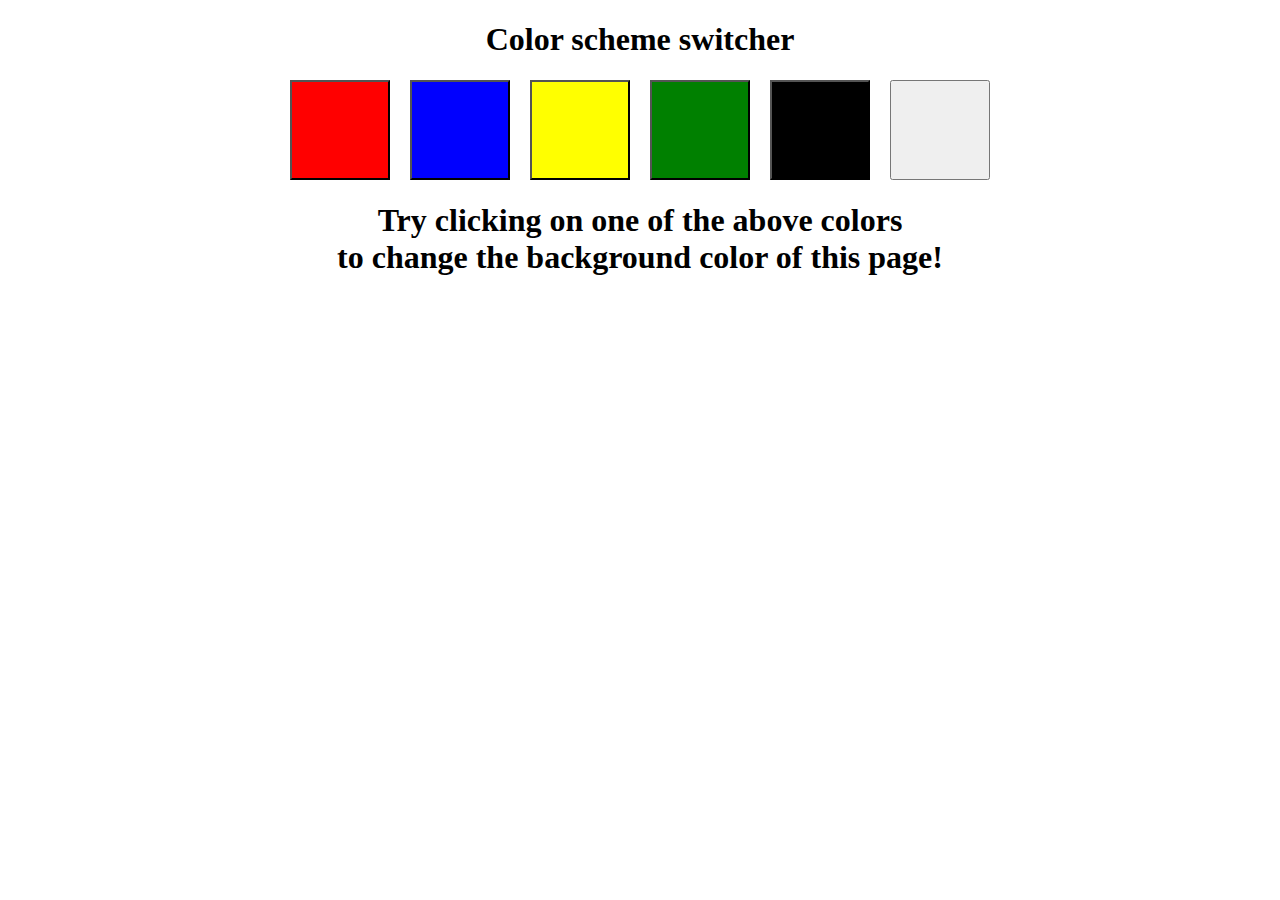
<file: Projects/30 Days 30 Projects Chaallenge/1 Background Color Changer/index.html>
<!DOCTYPE html>
<html lang="en">
<head>
  <meta charset="UTF-8">
  <meta name="viewport" content="width=device-width, initial-scale=1.0">
  <title>Color Switcher</title>
  <link rel="stylesheet" href="style.css">
</head>
<body>
  <h1>Color scheme switcher</h1>
    <div class="button-container">
  <span><button id="red" class="button"></button></span>
    <span><button id="blue" class="button"></button></span>
    <span><button id="yellow" class="button"></button></span>
    <span><button id="green" class="button"></button></span>
    <span><button id="black" class="button"></button></span>
    <span><button id="white" class="button"></button></span>
  </div>
  <h1>Try clicking on one of the above colors<br>
    to change the background color of this page!
  </h1>

  <script src="script.js"></script>
</body>
</html>
</file>
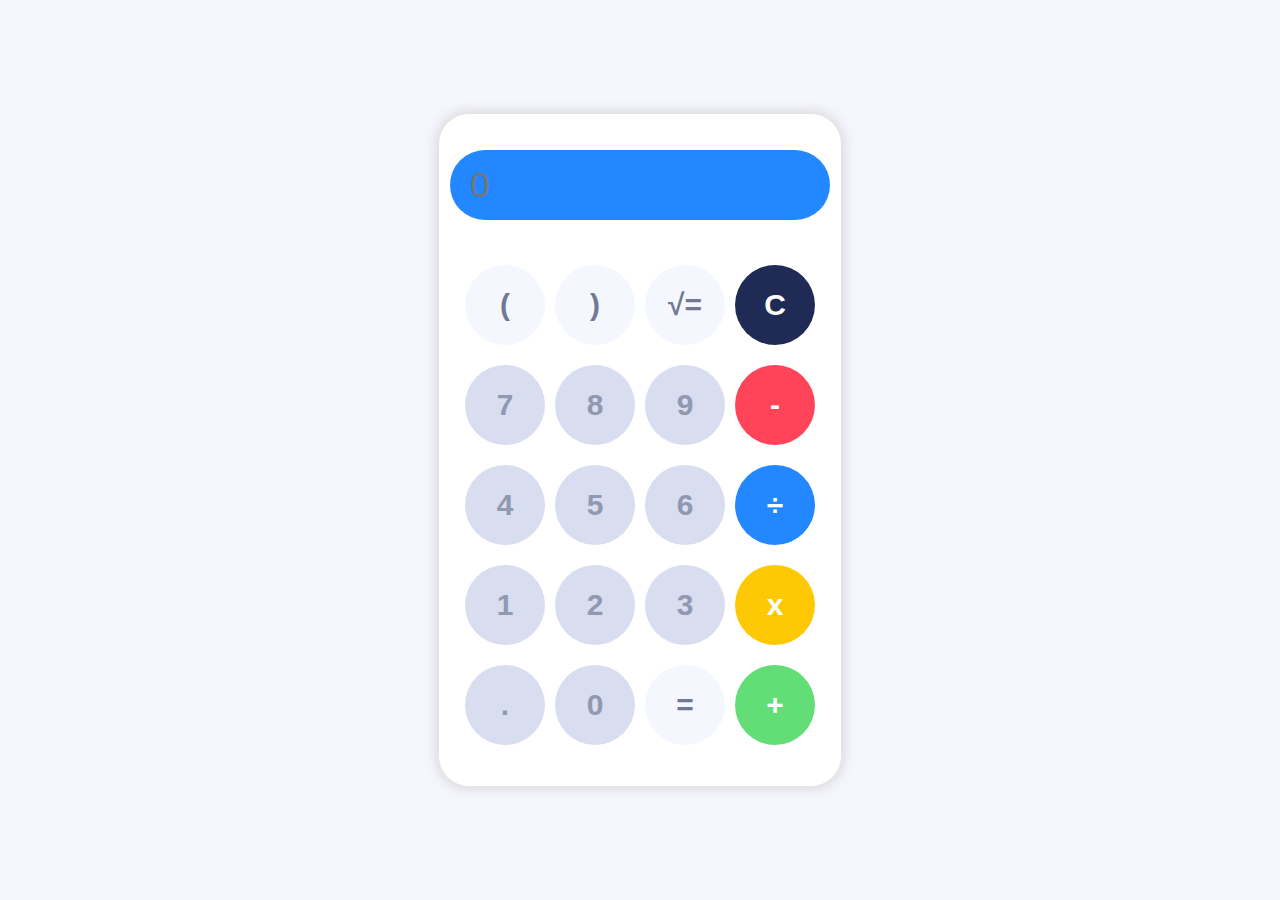
<file: Projects/30 Days 30 Projects Chaallenge/2 Calculator/index.html>
<!DOCTYPE html>
<html lang="en">
<head>
  <meta charset="UTF-8">
  <meta name="viewport" content="width=device-width, initial-scale=1.0">
  <title>Calculator</title>
  <link rel="stylesheet" href="style.css">
</head>
<body>
  <div class="buttons-container">
    <input type="display" readonly id="display-screen" placeholder="0">
    <div class="buttons">
    <button class="button" id="p-button" onclick="display_value = display_value + '('
      document.querySelector('#display-screen').value = display_value;">(</button>
    <button class="button" id="ce-button" onclick="display_value = display_value + ')'
      document.querySelector('#display-screen').value = display_value;">)</button>
    <button class="button" id="root-button" onclick="
    let sqr = Math.sqrt(display_value);
    display_value = sqr;
    document.querySelector('#display-screen').value = display_value;
    ">√=</button>
    <button class="button" id="c-button"  onclick="display_value = ''
      document.querySelector('#display-screen').value = display_value;">C</button>
    <button class="button"  onclick="display_value = display_value + '7'
      document.querySelector('#display-screen').value = display_value;">7</button>
    <button class="button"  onclick="display_value = display_value + '8'
      document.querySelector('#display-screen').value = display_value;">8</button>
    <button class="button"  onclick="display_value = display_value + '9'
      document.querySelector('#display-screen').value = display_value;">9</button>
    <button class="button" id="minus-button"  onclick="display_value = display_value + '-'
      document.querySelector('#display-screen').value = display_value;">-</button>
    <button class="button"  onclick="display_value = display_value + '4'
      document.querySelector('#display-screen').value = display_value;">4</button>
    <button class="button"  onclick="display_value = display_value + '5'
      document.querySelector('#display-screen').value = display_value;">5</button>
    <button class="button"  onclick="display_value = display_value + '6'
      document.querySelector('#display-screen').value = display_value;">6</button>
    <button class="button" id="divide-button"  onclick="display_value = display_value + '/'
      document.querySelector('#display-screen').value = display_value;">÷</button>
    <button class="button" onclick="display_value = display_value + '1'
      document.querySelector('#display-screen').value = display_value;">1</button>
    <button class="button"  onclick="display_value = display_value + '2'
      document.querySelector('#display-screen').value = display_value;">2</button>
    <button class="button"  onclick="display_value = display_value + '3'
      document.querySelector('#display-screen').value = display_value;">3</button>
    <button class="button" id="product-button"  onclick="display_value = display_value + '*'
      document.querySelector('#display-screen').value = display_value;">x</button>
    <button class="button"  onclick="display_value = display_value + '.'
      document.querySelector('#display-screen').value = display_value;">.</button>
    <button class="button"  onclick="display_value = display_value + '0'
      document.querySelector('#display-screen').value = display_value;">0</button>
    <button class="button" id="equal-button" onclick="
    let result = eval(display_value);
    display_value = result;
    document.querySelector('#display-screen').value = display_value;
    ">=</button>
    <button class="button" id="sum-button"  onclick="display_value = display_value + '+'
      document.querySelector('#display-screen').value = display_value;">+</button></div>

  </div>



  <script src="script.js"></script>
</body>
</html>
</file>
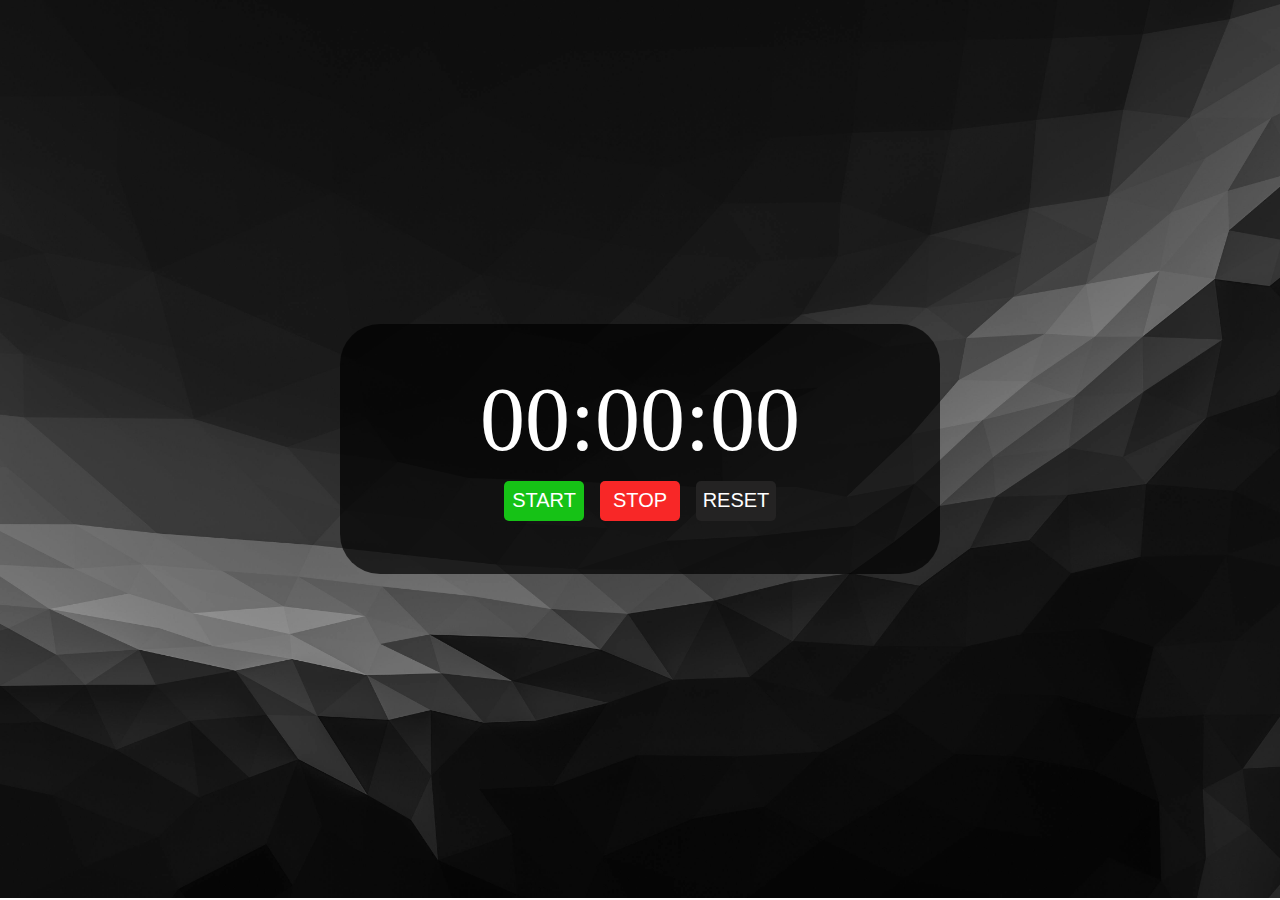
<file: Projects/30 Days 30 Projects Challenge/10 StopWatch/index.html>
<!DOCTYPE html>
<html lang="en">
<head>
  <meta charset="UTF-8">
  <meta name="viewport" content="width=device-width, initial-scale=1.0">
  <title>StopWatch</title>
  <link rel="stylesheet" href="style.css">
</head>
<body>
  
  <div class="main-container">
    <div id="time">00:00:00</div>
    <div class="buttons-container">
      <button class="buttons" id="start">Start</button>
      <button class="buttons" id="stop">Stop</button>
      <button class="buttons" id="reset">Reset</button>
    </div>
  </div>


  <script src="script.js"></script>
</body>
</html>
</file>
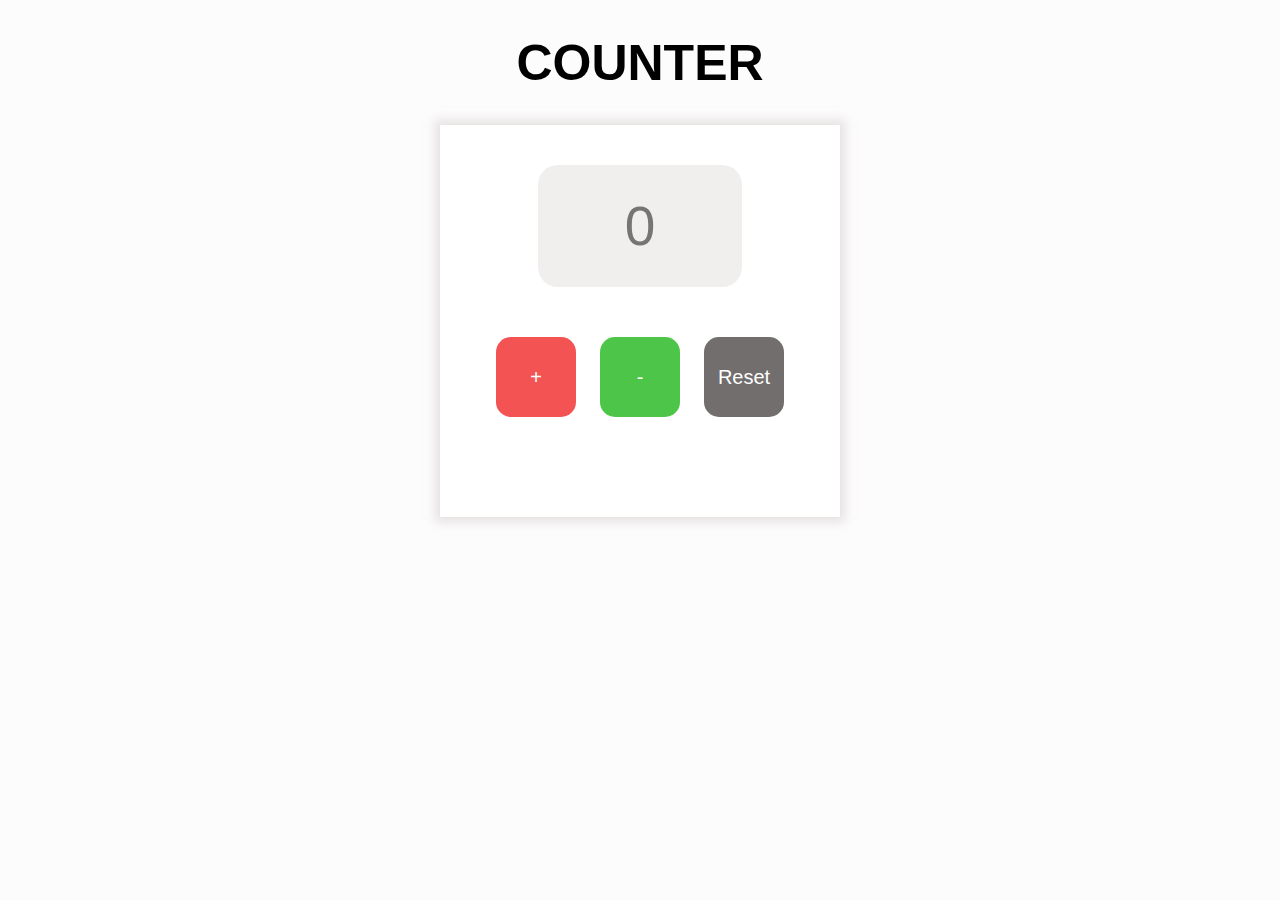
<file: Projects/30 Days 30 Projects Challenge/3 Counter/index.html>
<!DOCTYPE html>
<html lang="en">
<head>
  <meta charset="UTF-8">
  <meta name="viewport" content="width=device-width, initial-scale=1.0">
  <title>Counter</title>
  <link rel="stylesheet" href="style.css">
</head>
<body>
  <h1>counter</h1>
  <div class="aaa">
  <div class="main-container">
    <input type="display" readonly placeholder="0" id="display-screen">
    <div class="buttons-container">
      <button class="buttons" id="increase-button">+</button>
      <button class="buttons" id="decrease-button">-</button>
      <button class="buttons" id="reset-button">Reset</button>
    </div>
  </div>
</div>


  <script src="script.js"></script>
</body>
</html>
</file>
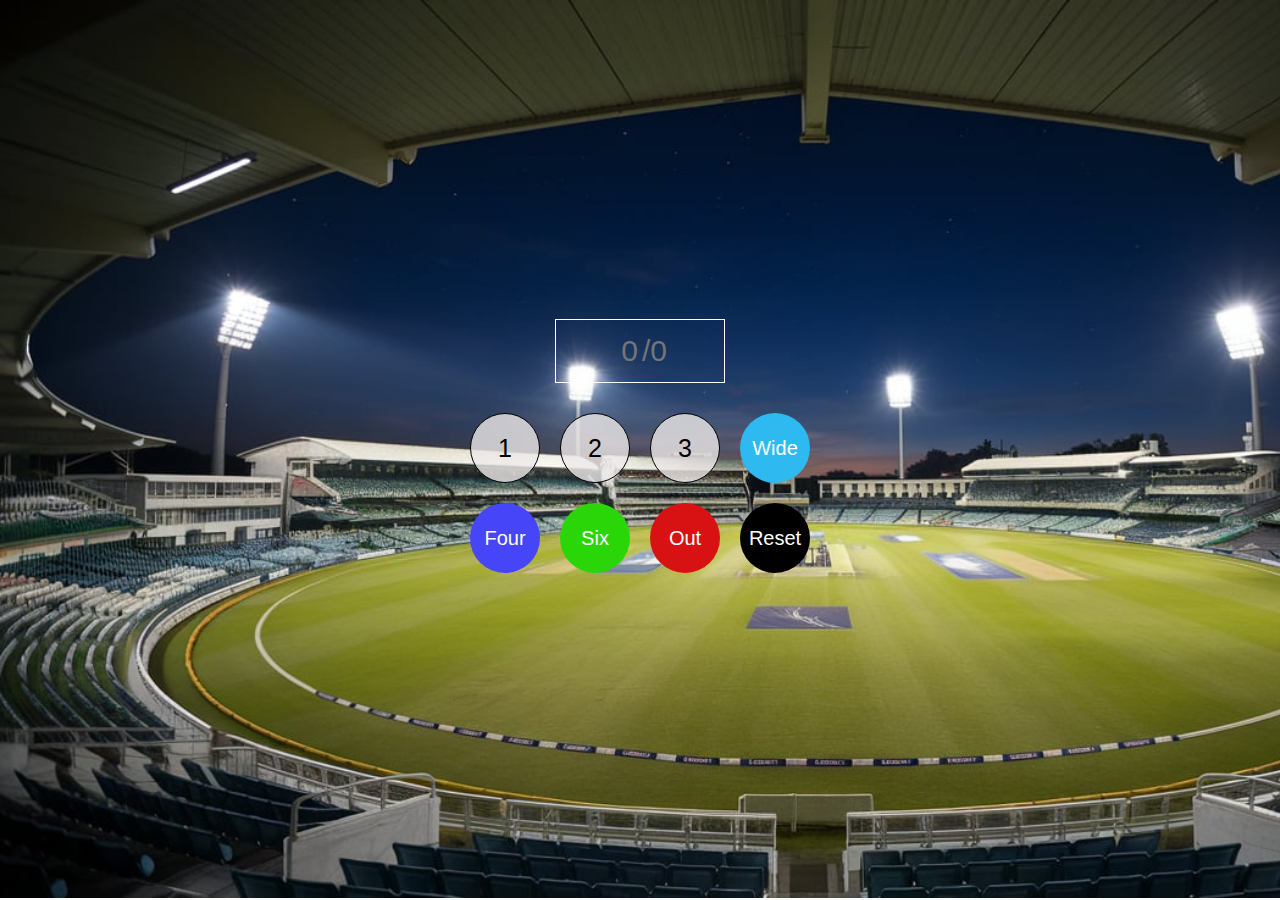
<file: Projects/30 Days 30 Projects Challenge/4 Cricker Score Counter/index.html>
<!DOCTYPE html>
<html lang="en">
<head>
  <meta charset="UTF-8">
  <meta name="viewport" content="width=device-width, initial-scale=1.0">
  <title>Cricket Score Counter</title>
  <link rel="stylesheet" href="style.css">
</head>
<body>
  <div class="main-container">
   <div class="input"> <input type="display" id="display-screen" class="input-screen" placeholder="0">
    <input type="display" id="display-screen-two" class="input-screen" placeholder="/0"></div>

    <div class="buttons-container">
      <button class="button" id="one">1</button>
      <button class="button" id="two">2</button>
      <button class="button" id="three">3</button>
      <button class="button" id="wide">wide</button>
      <button class="button" id="four">four</button>
      <button class="button" id="six">six</button>
      <button class="button" id="out">out</button>
      <button class="button" id="reset">reset</button>
    </div>
  </div>


  <script src="script.js"></script>
</body>
</html>
</file>
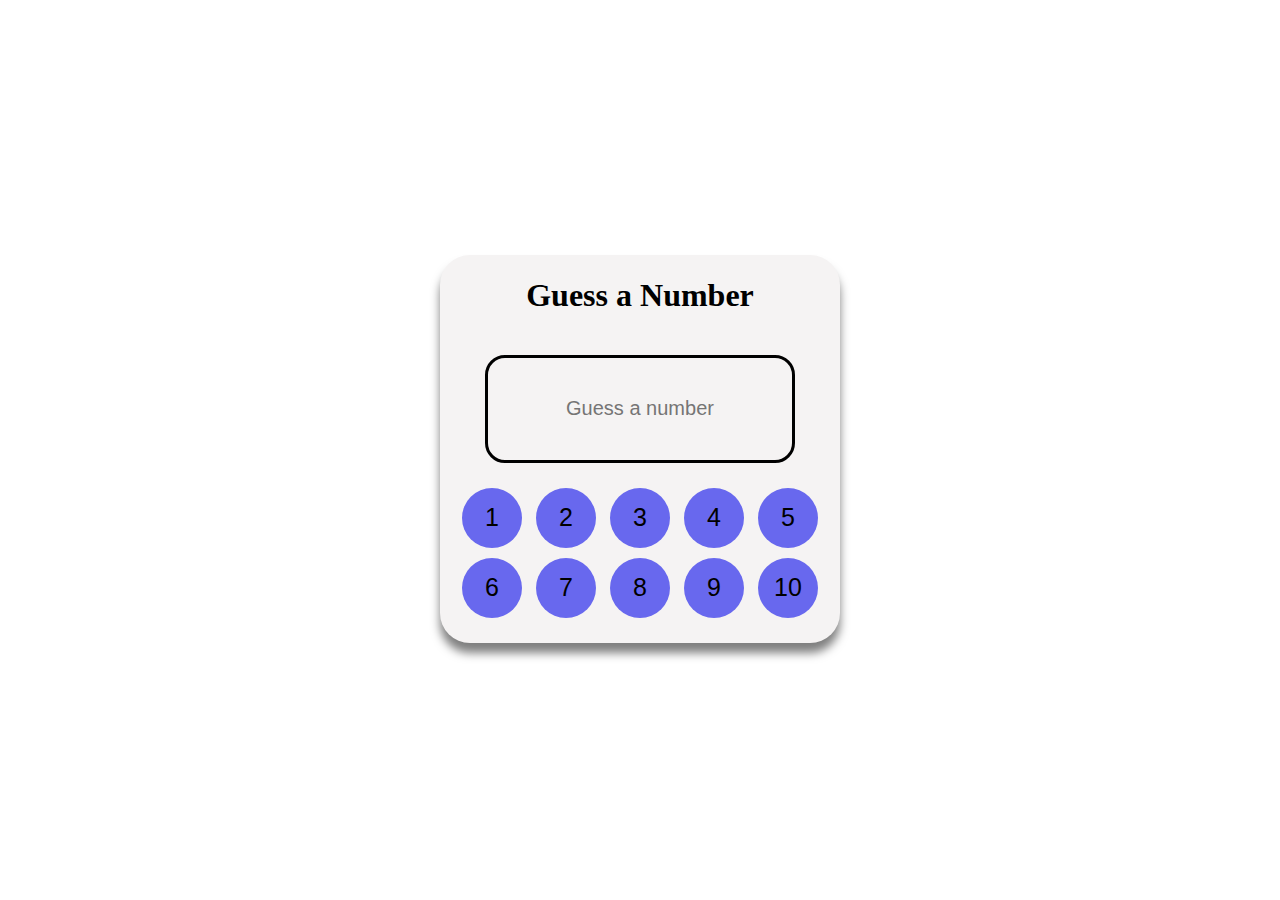
<file: Projects/30 Days 30 Projects Challenge/5 Number Guessing Game/index.html>
<!DOCTYPE html>
<html lang="en">
<head>
  <meta charset="UTF-8">
  <meta name="viewport" content="width=device-width, initial-scale=1.0">
  <title>Number Guessing Game</title>
  <link rel="stylesheet" href="style.css">
</head>
<body>
  <div class="main-container">
   <div class="heading"><h1>Guess a Number</h1></div> 
    <div class="input-container">
      <input type="display" class="display-screen" id="input-main" placeholder="Guess a number" readonly>
    </div>
    <div class="buttons-container">
      <button class="button" id="one" on>1</button>
      <button class="button" id="two">2</button>
      <button class="button" id="three">3</button>
      <button class="button" id="four">4</button>
      <button class="button" id="five">5</button>
      <button class="button" id="six">6</button>
      <button class="button" id="seven">7</button>
      <button class="button" id="eight">8</button>
      <button class="button" id="nine">9</button>
      <button class="button" id="ten">10</button>
    </div>
  </div>


  <script src="script.js"></script>
</body>
</html>
</file>
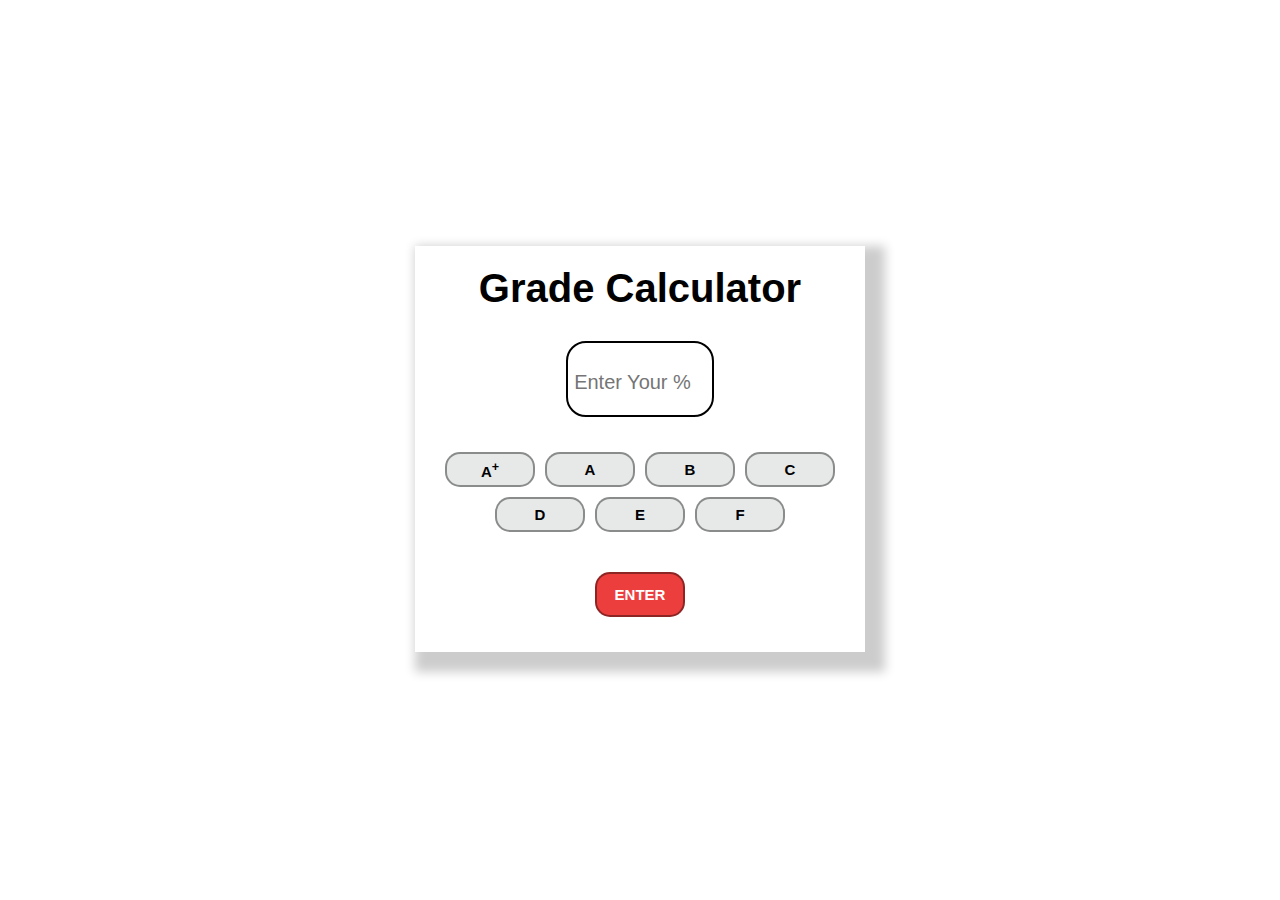
<file: Projects/30 Days 30 Projects Challenge/6 Grade Calculator/index.html>
<!DOCTYPE html>
<html lang="en">
<head>
  <meta charset="UTF-8">
  <meta name="viewport" content="width=device-width, initial-scale=1.0">
  <title>Grade Calculator</title>
  <link rel="stylesheet" href="style.css">
</head>
<body>
  <div class="main-container">
    <div class="heading"><h1>grade calculator</h1></div>
    <div class="input-display"><input type="number" class="input-value" id="input-screen" placeholder="Enter Your %"></div>
    <div class="buttons-container">
      <button class="button" id="a-plus">A<sup>+</sup></button>
      <button class="button" id="a">A</button>
      <button class="button" id="b">B</button>
      <button class="button" id="c">C</button>
      <button class="button" id="d">D</button>
      <button class="button" id="e">E</button>
      <button class="button" id="f">F</button>
    </div>
    <div class="enter-button">
      <button id="enter-input">enter</button>
    </div>
  </div>


  <script src="script.js"></script>
</body>
</html>
</file>
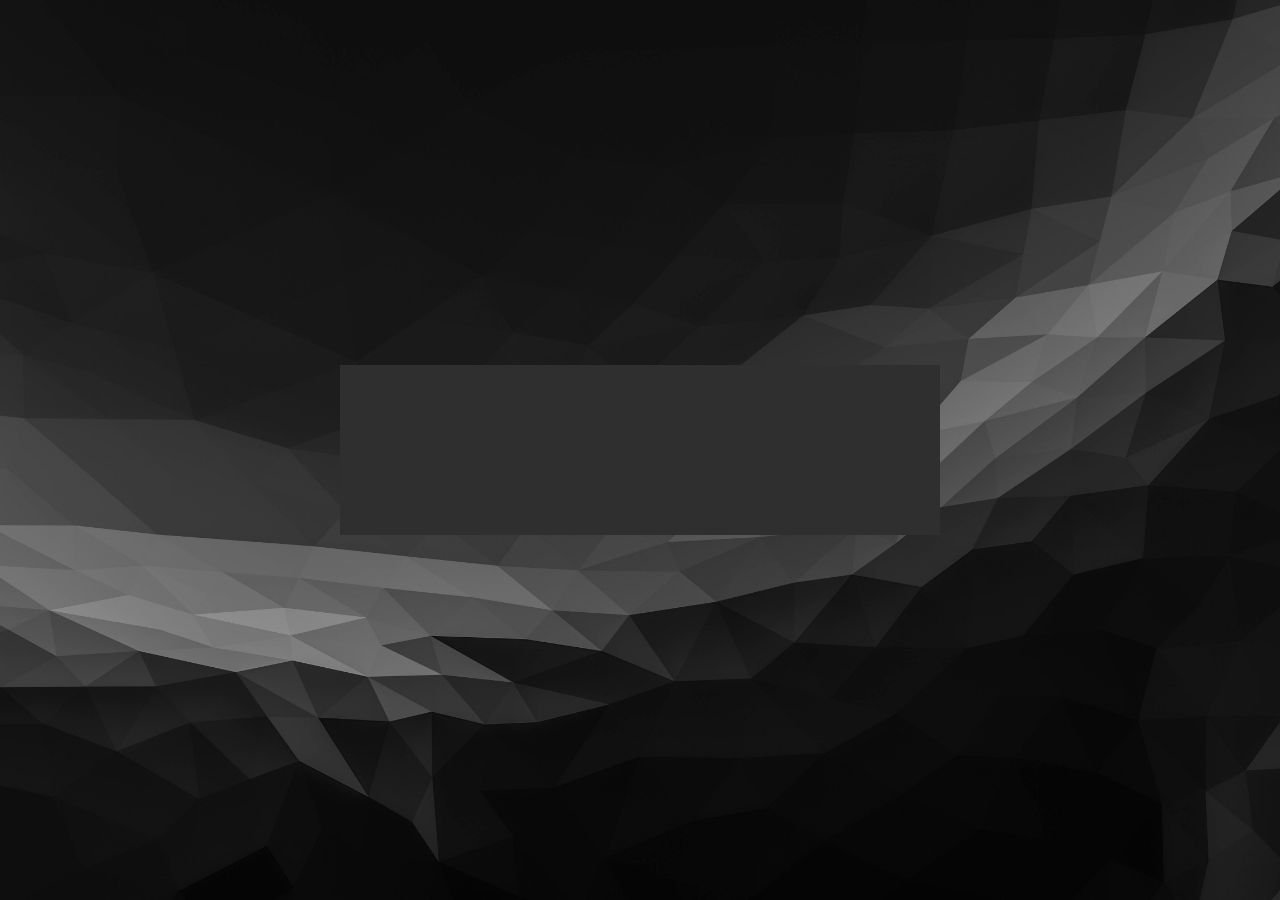
<file: Projects/30 Days 30 Projects Challenge/7 Digital Clock/index.html>
<!DOCTYPE html>
<html lang="en">
<head>
  <meta charset="UTF-8">
  <meta name="viewport" content="width=device-width, initial-scale=1.0">
  <title>Digital Clock</title>
  <link rel="stylesheet" href="style.css">
</head>
<body>
  <div class="main-container">
  <div id="clock"></div>
  <div id="date"></div>
</div>



  <script src="script.js"></script>
</body>
</html>
</file>
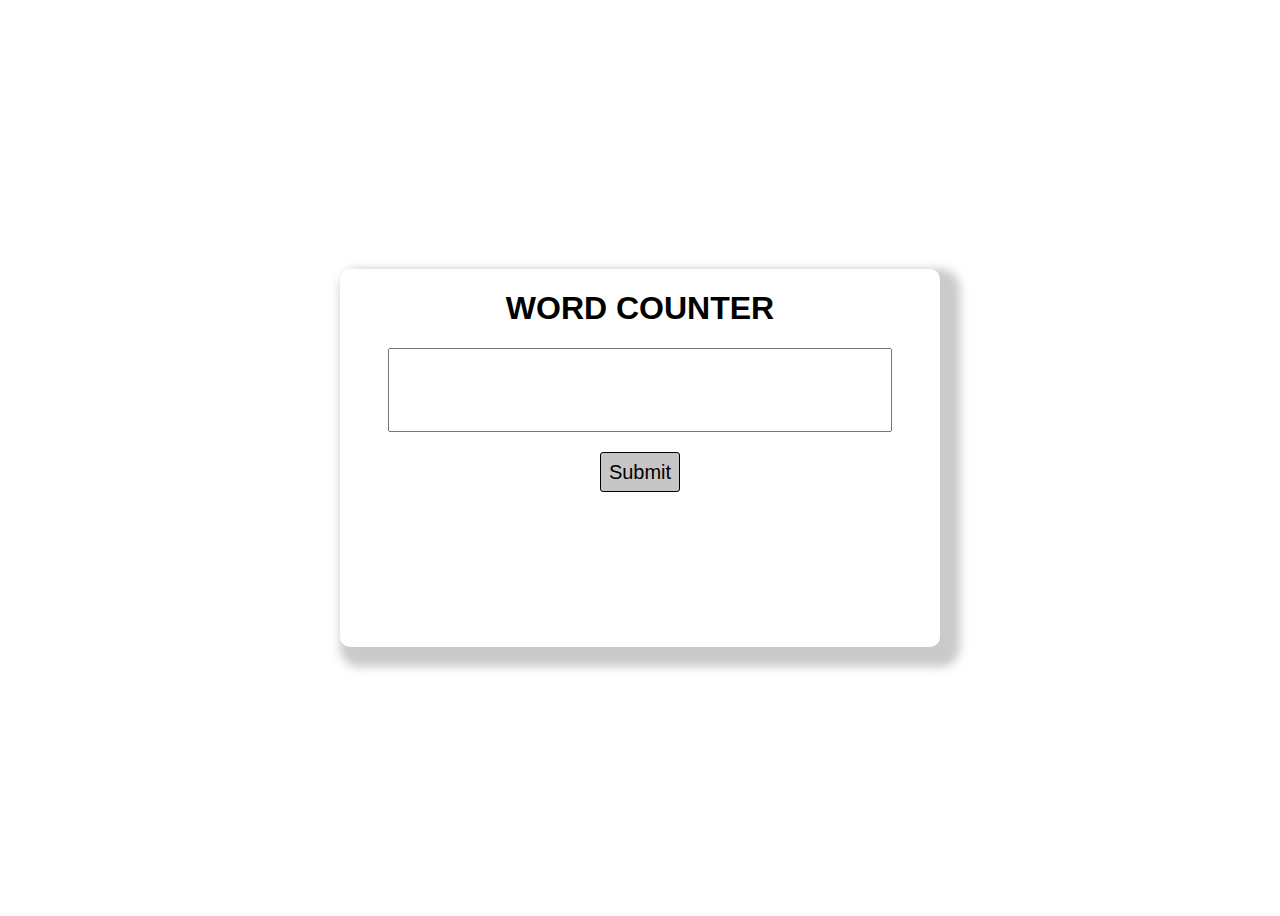
<file: Projects/30 Days 30 Projects Challenge/8 Word Counter/index.html>
<!DOCTYPE html>
<html lang="en">
<head>
  <meta charset="UTF-8">
  <meta name="viewport" content="width=device-width, initial-scale=1.0">
  <title>Word Counter</title>
  <link rel="stylesheet" href="style.css">
</head>
<body>
  <div class="main-container">
    <div class="heading"><h1>Word Counter</h1></div>
    <div class="input-container"><input type="text" id="input-display"></div>
    <div class="button-container"><button id="submit-button">Submit</button></div>
    <div class="output-container"></div>
  </div>

  <script src="script.js"></script>
</body>
</html>
</file>
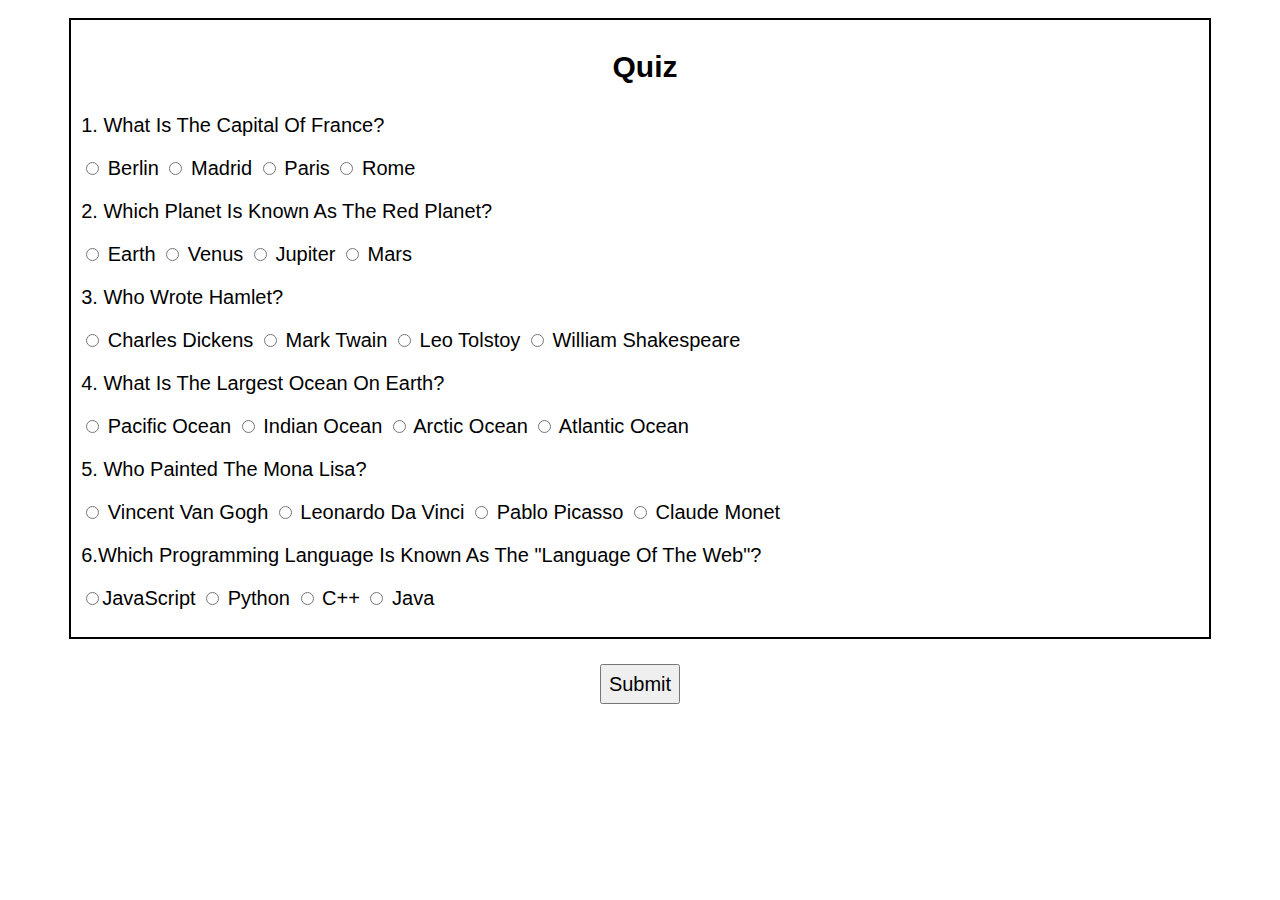
<file: Projects/30 Days 30 Projects Challenge/9 Quiz/index.html>
<!DOCTYPE html>
<html lang="en">
<head>
  <meta charset="UTF-8">
  <meta name="viewport" content="width=device-width, initial-scale=1.0">
  <title>Document</title>
  <link rel="stylesheet" href="style.css">
</head>
<body>
  <div class="main-container">
    <div class="questions-container">
     <div class="question">
      <h3>Quiz</h3>
<form>
  <p>1. What is the capital of France?</p>
  <label><input type="radio" name="a" value="Berlin" class="question-one"> Berlin</label>
  <label><input type="radio" name="a" value="Madrid" class="question-one"> Madrid</label>
  <label><input type="radio" name="a" value="Paris" class="question-one"> Paris</label>
  <label><input type="radio" name="a" value="Rome" class="question-one"> Rome</label>

  <p>2. Which planet is known as the Red Planet?</p>
  <label><input type="radio" name="b" value="Earth" class="question-two"> Earth</label>
  <label><input type="radio" name="b" value="Venus" class="question-two"> Venus</label>
  <label><input type="radio" name="b" value="Jupiter" class="question-two"> Jupiter</label>
  <label><input type="radio" name="b" value="Mars" class="question-two"> Mars</label>

  
  <p>3.  Who wrote Hamlet?</p>
  <label><input type="radio" name="c" value="Charles Dickens" class="question-three"> Charles Dickens</label>
  <label><input type="radio" name="c" value="Mark Twain" class="question-three"> Mark Twain</label>
  <label><input type="radio" name="c" value="Leo Tolstoy" class="question-three"> Leo Tolstoy</label>
  <label><input type="radio" name="c" value="William Shakespeare" class="question-three">  William Shakespeare</label>

  <p>4. What is the largest ocean on Earth?</p>
  <label><input type="radio" name="d" value="Pacific Ocean" class="question-four"> Pacific Ocean</label>
  <label><input type="radio" name="d" value="Indian Ocean" class="question-four"> Indian Ocean</label>
  <label><input type="radio" name="d" value="Arctic Ocean" class="question-four"> Arctic Ocean</label>
  <label><input type="radio" name="d" value="Atlantic Ocean" class="question-four"> Atlantic Ocean</label>

  <p>5. Who painted the Mona Lisa?</p>
  <label><input type="radio" name="e" value="Vincent van Gogh" class="question-five"> Vincent van Gogh</label>
  <label><input type="radio" name="e" value="Leonardo da Vinci" class="question-five"> Leonardo da Vinci</label>
  <label><input type="radio" name="e" value="Pablo Picasso" class="question-five"> Pablo Picasso</label>
  <label><input type="radio" name="e" value="Claude Monet" class="question-five"> Claude Monet</label>

  <p>6.Which programming language is known as the "language of the web"?</p>
  <label><input type="radio" name="f" value="JavaScript" class="question-six">JavaScript</label>
  <label><input type="radio" name="f" value="Python" class="question-six"> Python</label>
  <label><input type="radio" name="f" value=" C++" class="question-six">  C++</label>
  <label><input type="radio" name="f" value="Java" class="question-six"> Java</label>


</form>


     </div>
  </div>
  <div class="button-container"><button type="submit" id="submit-button">Submit</button></div>
  <div class="score"></div>
  </div>

  <script src="script.js"></script>
</body>
</html>
</file>
<file: Projects/30 Days 30 Projects Chaallenge/1 Background Color Changer/style.css>
body{
  text-align:center;
}

.button{
  height: 100px;
  width: 100px;
  cursor: pointer;
}

.button-container{
  display: flex;
  flex-wrap: wrap;
  justify-content: center;
  gap: 20px;
  
}

#view{
  height: 300px;
  width: 600px;
  border: none;
}

#red{
  background-color: red;
}
#blue{
  background-color: blue;
}
#yellow{
  background-color: yellow;
}
#green{
  background-color: green;
}
#black{
  background-color: black;
}
</file>
<file: Projects/30 Days 30 Projects Chaallenge/2 Calculator/style.css>
body{
  text-align: center;
  background-color: #f5f7ff;
  display: flex;
  justify-content: center;
  height: 100vh;
  align-items: center;
  margin: 0;
}

.buttons-container{
  display: flex;
  flex-wrap: wrap;
  justify-content: center;
  width: 400px;
  background-color: white;
  border-radius: 30px;
  border: 1px solid transparent;
  box-shadow: 0 0 10px 5px rgba(206, 200, 200, 0.5);
}

#display-screen{
  margin: 35px 10px;
  width: 90%;
  height: 70px;
  border: none;
  border-radius: 40px;
  background-color: #2388ff;
  color: white;
  font-size: 35px;
  padding: 0 20px;
}
.button{
  height: 80px;
  width: 80px;
  border-radius: 50px;
  margin: 10px 3px;
  font-size: 30px;
  font-weight: bold;
  border: none;
  color: #9198b1;
  background-color: #d8ddf0;
}
.buttons{
  margin-bottom: 30px;
}

#c-button{
  background-color: #1f2b54;
  color: white;
}
#minus-button{
  background-color: #ff445a;
  color: white;
}
#divide-button{
  background-color: #2388ff;
  color: white;
}
#product-button{
  background-color: #ffc804;
  color: white;
}
#sum-button{
  background-color: #63de77;
  color: white;
}

#p-button{
  background-color: #f5f7ff;
  color: #727994;
}
#root-button{
  background-color: #f5f7ff;
  color: #727994;
}
#ce-button{
  background-color: #f5f7ff;
  color: #727994;
}
#equal-button{
  background-color: #f5f7ff;
  color: #727994;
}
</file>
<file: Projects/30 Days 30 Projects Challenge/10 StopWatch/style.css>
body{
  display: flex;
  justify-content: center;
  align-items: center;
  height: 98vh;
  background: url(bg.jpg);
  background-repeat: no-repeat;
  background-size: cover;
}

.main-container{
  width: 600px;
  height: 250px;
  background-color: rgba(0, 0, 0, 0.7);
  align-content: center;
  justify-items: center;
  border-radius: 40px;
}

#time{
  font-family: Cambria, Cochin, Georgia, Times, 'Times New Roman', serif;
  font-size: 90px;
  color: white;
align-content: center;
justify-content: center;
}

.buttons-container{
  justify-content: center;
  align-items: center;
}
.buttons{
  font-family: 'Lucida Sans', 'Lucida Sans Regular', 'Lucida Grande', 'Lucida Sans Unicode', Geneva, Verdana, sans-serif;
  height: 40px;
  width: 80px;
  font-size: 20px;
  border-radius: 5px;
  border: none;
  margin: 10px 6px;
  text-transform: uppercase;
}

#start{
  background-color: rgb(22, 194, 22);
  color: white;
}

#stop{
  background-color: rgb(248, 39, 39);
  color: white;
}

#reset{
  background-color: rgb(36, 35, 35);
  color: white;
}
</file>
<file: Projects/30 Days 30 Projects Challenge/3 Counter/style.css>
body{
  display: flexbox;
  justify-content: center;
  height: 95vh;
  align-items: center;
  text-align: center;
  background-color: #fdfcfc;
}

.aaa{
  width: 100%;
  display: flex;
  justify-content: center;
}

h1{
  text-transform: uppercase;
  font-family: sans-serif;
  font-size: 50px;
}

.main-container{
  width: 400px;
  background-color: #ffffff;
  box-shadow: 0 0 10px 5px rgba(206, 200, 200, 0.5);
}

#display-screen{
  height: 120px;
  width: 200px;
  background-color: rgb(241, 238, 238);
  font-size: 55px;
  text-align: center;
  margin: 40px 0;
  color: #000;
  border-radius: 20px;
  border: none;
}

.buttons{
  height: 80px;
  width: 80px;
  border-radius: 15px;
  margin: 10px;
  font-size: 20px;
  border: none;
}

.buttons-container{
  margin-bottom: 90px;
}

#increase-button{
  background-color: rgb(243, 83, 83);
  color: #ffffff;
}
#decrease-button{
  background-color: rgb(76, 197, 72);
  color: #ffffff;
}
#reset-button{
  background-color: rgb(114, 110, 110);
  color: #ffffff;
}
</file>
<file: Projects/30 Days 30 Projects Challenge/4 Cricker Score Counter/style.css>
:root{
  background: url(bg.jpeg);
  background-repeat: no-repeat;
  background-size: cover;
}

body{
  display: flex;
  justify-content: center;
  height: 98vh;
  align-items: center;
}

.main-container{
  
  justify-content: center;
  align-items: center;
  
  width: 400px;
  height: 300px;
}
.input{
  width: 100%;
  display: flex;
  justify-content: center;
}
#display-screen{
  height: 60px;
  width: 80px;
  margin: 20px 0;
  border: 1px solid white;
  background-color: transparent;
  border-right: none;
  color: #fff;
  font-size: 30px;
  text-align: end;
}
#display-screen-two{
  height: 60px;
  width: 80px;
  margin: 20px 0;
  border: 1px solid white;
  background-color: transparent;
  border-left: none;
  color: #fff;
  font-size: 30px;
}

.buttons-container{
  display: flex;
  flex-wrap: wrap;
  width: 100%;
  justify-content: center;

}

.button{
  height: 70px;
  width: 70px;
  font-size: 25px;
  background-color: rgba(236, 232, 232, 0.8);
  margin: 10px;
  border-radius: 35px;
  border: 1px solid black;
  color: #000000;
}

#four{
  background-color: rgb(70, 70, 248);
  text-transform: capitalize;
  color: #fff;
  border: none;
  font-size: 20px;
}
#six{
  background-color: rgb(42, 214, 7);
  text-transform: capitalize;
  color: #fff;
  border: none;
  font-size: 20px;
}
#out{
  background-color: rgb(216, 18, 18);
  text-transform: capitalize;
  color: #fff;
  border: none;
  font-size: 20px;
}
#reset{
  background-color: #000000;
  text-transform: capitalize;
  color: #fff;
  border: none;
  font-size: 20px;
}
#wide{
  background-color: #2ebaf1;
  text-transform: capitalize;
  color: #fff;
  border: none;
  font-size: 20px;
}
</file>
<file: Projects/30 Days 30 Projects Challenge/5 Number Guessing Game/style.css>
body{
  display: flex;
  justify-content: center;
  align-items: center;
  height: 98vh;
  text-align: center;
}

h1{
  font-weight: bold;
}

.main-container{
  width: 400px;
  display: flex;
  flex-wrap: wrap;
  background-color: rgb(245, 243, 243);
  border-radius: 30px;
  box-shadow: 0 10px 10px 0 rgba(0, 0, 0, 0.5);
}

.heading{
  display: flex;
  justify-content: center;
  width: 100%;
}


.input-container{
  width: 100%;
  display: flex;
  justify-content: center;
}


.display-screen{
  width: 300px;
  height: 100px;
  background-color: transparent;
  margin: 20px;
  color: black;
  text-align: center;
  font-size: 20px;
  border: 3px solid black;
  border-radius: 20px;
  text-wrap: wrap;
}

.buttons-container{
  margin-bottom: 20px;
}

.button{
  height: 60px;
  width: 60px;
  border: none;
  border-radius: 30px;
  margin: 5px;
  background-color: rgb(104, 104, 238);
  font-size: 25px;
}
</file>
<file: Projects/30 Days 30 Projects Challenge/6 Grade Calculator/style.css>
body{
  height: 98vh;
  display: flex;
  justify-content: center;
  align-items: center;
}

.main-container{
  width: 450px;
  background-color: white;
  box-shadow: 10px 10px 10px 10px rgba(0, 0, 0, 0.2);
}

.heading{
  display: flex;
  text-align: center;
  width: 100%;
  justify-content: center;
}
h1{
  text-transform: capitalize;
  font-family: sans-serif;
  font-size: 40px;
  margin: 20px;
}

.input-display{
  display: flex;
  justify-content: center;
  width: 100%;
  margin: 10px 0;
}

#input-screen{
  height: 70px;
  width: 140px;
  border: 2px solid black;
  font-size: 30px;
  color: black;
  text-align: center;
  border-radius: 20px;
}
#input-screen::placeholder{
  font-size: 20px;
}

.buttons-container{
  width: 100%;
  display: flex;
  justify-content: center;
  flex-wrap: wrap;
  margin: 30px 0;
}

.button{
  height: 35px;
  width: 90px;
  border-radius: 15px;
  border: 2px solid rgba(0, 0, 0, 0.4);
  background-color: rgba(196, 197, 197, 0.4);
  font-size: 15px;
  margin: 5px;
  font-weight: 550;
}

.enter-button{
  display: flex;
  justify-content: center;
  margin-bottom: 30px;
}

#enter-input{
   height: 45px;
  width: 90px;
  border-radius: 15px;
  border: 2px solid rgba(0, 0, 0, 0.4);
  background-color: rgba(233, 14, 14, 0.8);
  font-size: 15px;
  margin: 5px;
  font-weight: 550;
  text-transform: uppercase;
  color: white;
}
</file>
<file: Projects/30 Days 30 Projects Challenge/7 Digital Clock/style.css>
body {
  display: flex;
  justify-content: center;
  align-items: center;
  height: 100vh;
  margin: 0;
  font-family: Arial, sans-serif;
  background: url(bg.jpg);
  background-repeat: no-repeat;
  background-size: cover;
}

#clock {
  display: grid;
  font-size: 60px;
  font-weight: bold;
  text-align: center;
  color: #fff;
}

#date {
  font-size: 30px;
  font-weight: bold;
  text-align: center;
  color: #fff;
  margin-top: -60px;
}

.main-container{
  display: grid;
  justify-content: center;
  align-items: center;
  height: 170px;
  width: 600px;
  background-color: rgb(48, 47, 47);
}
</file>
<file: Projects/30 Days 30 Projects Challenge/8 Word Counter/style.css>
body{
  display: flex;
  justify-content: center;
  height: 100vh;
  align-items: center;
  font-family: Arial, sans-serif;
}

.main-container{
  display: block;
  justify-content: center;
  align-items: center;
  width: 600px;
  background-color: white;
  border-radius: 10px;
  box-shadow: 10px 10px 10px 10px rgba(151, 150, 150, 0.5);
}

.heading{
  text-align: center;
  text-transform: uppercase;
}

.input-container{
  display: flex;
  justify-content: center;
  align-items: center;
}

#input-display{
  display: block;
  width: 80%;
  height: 60px;
  font-size: 40px;
  padding: 10px;
  border-radius: 1px solid rgb(182, 180, 180);
  font-weight: bold;
}

.output-container{
  display: flex;
  width: 100%;
  height: 30px;
  font-size: 40px;
  text-align: center;
  justify-content: center;
  margin: 35px 0 80px 0;
  font-weight: bold;
}

.button-container{
  display: flex;
  justify-content: center;
}

#submit-button{
  height: 40px;
  width: 80px;
  background-color: rgb(199, 197, 197);
  border: 1px solid black;
  border-radius: 3px;
  font-size: 20px;
  margin: 20px 0 10px 0;
}
</file>
<file: Projects/30 Days 30 Projects Challenge/9 Quiz/style.css>
body{
  height: 98vh;
  justify-content: center;
  display: flex;
}

.main-container{
  height: 98vh;
  width: 100%;
  display: block;
  justify-items: center;
}

.questions-container{
  border: 2px solid black;
  display: flex;
  justify-content: start;
  width: 90%;
  height: 70%;
  margin: 10px 0 25px 0;
}

.question{
  font-size: 20px;
  width: 100%;
  margin-left: 10px;
  text-transform: capitalize;
  font-family: 'Franklin Gothic Medium', 'Arial Narrow', Arial, sans-serif;
}

.score{
  display: block;
  font-size: 30px;
  margin-top: 15px;
  font-weight: bold;
}

h3{
  text-align: center;
  font-size: 30px;
}

#submit-button{
  height: 40px;
  width: 80px;
  font-size: 20px;
}
</file>
